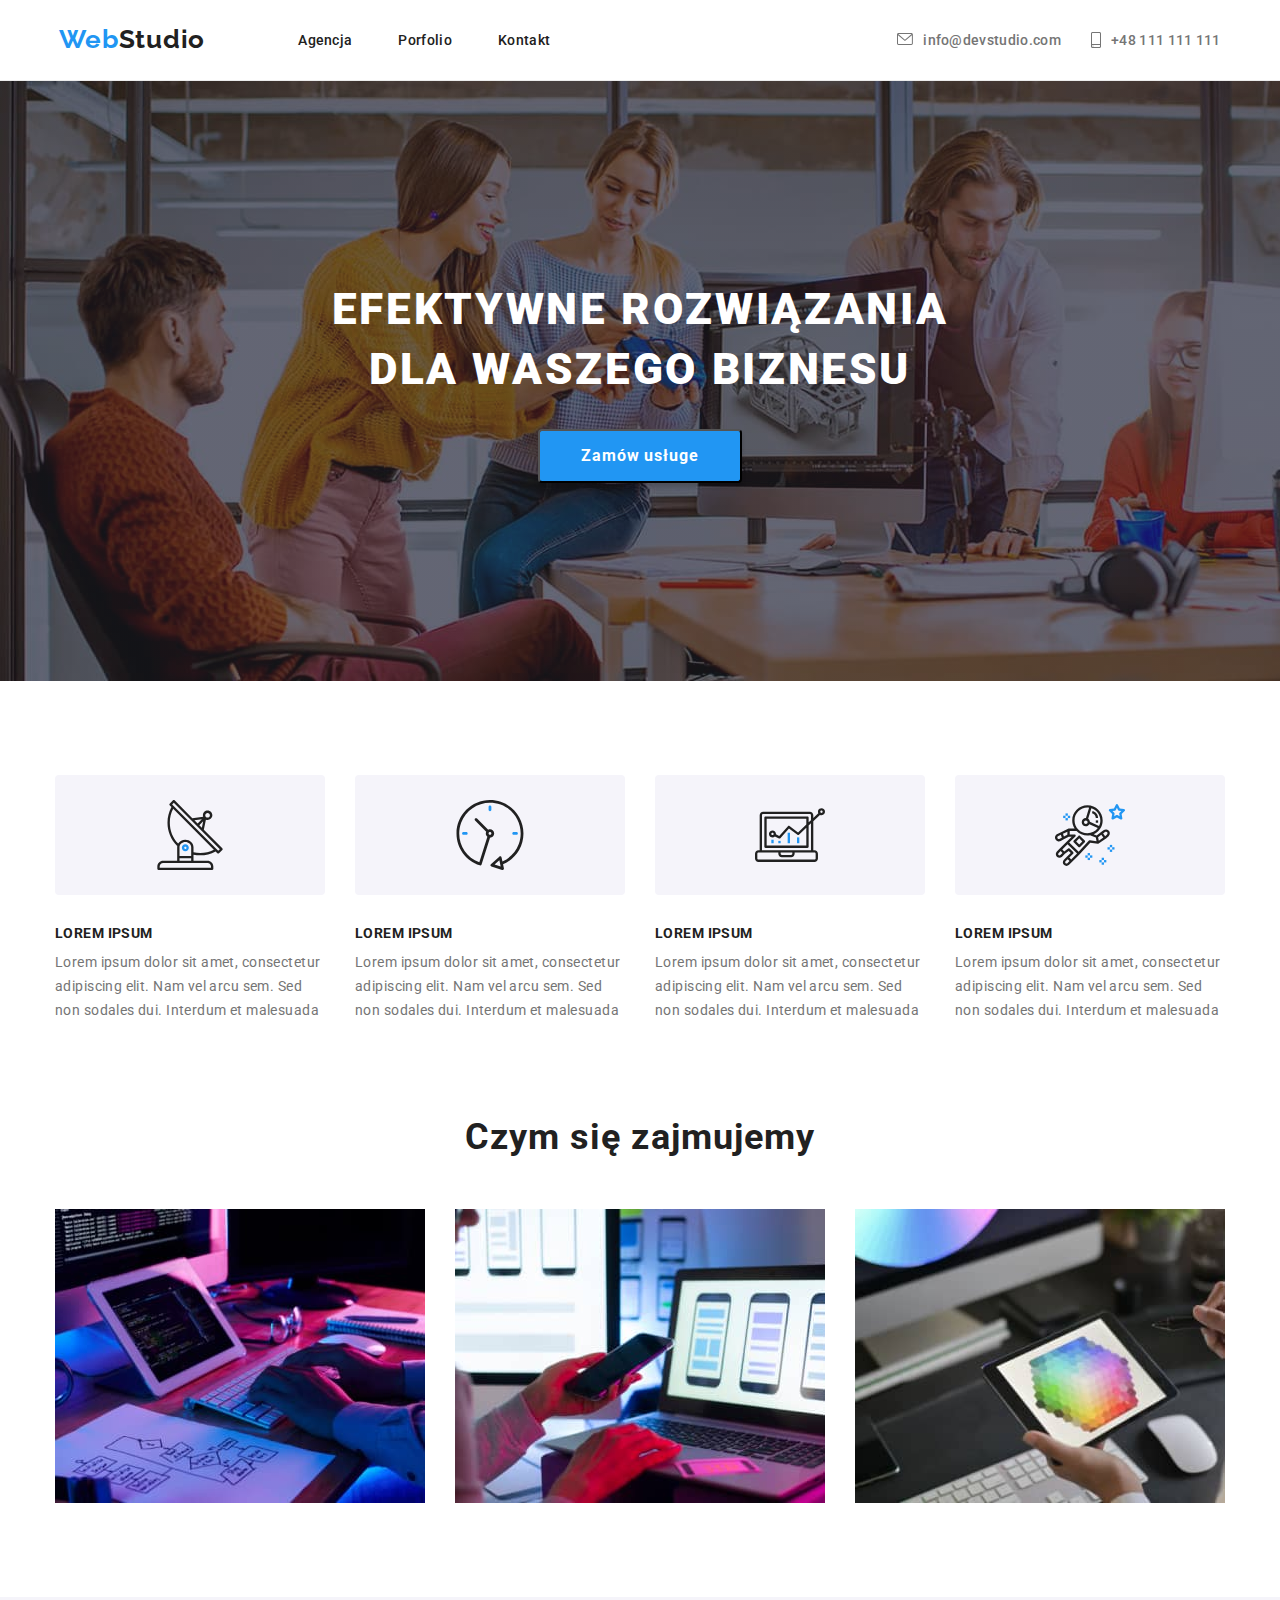
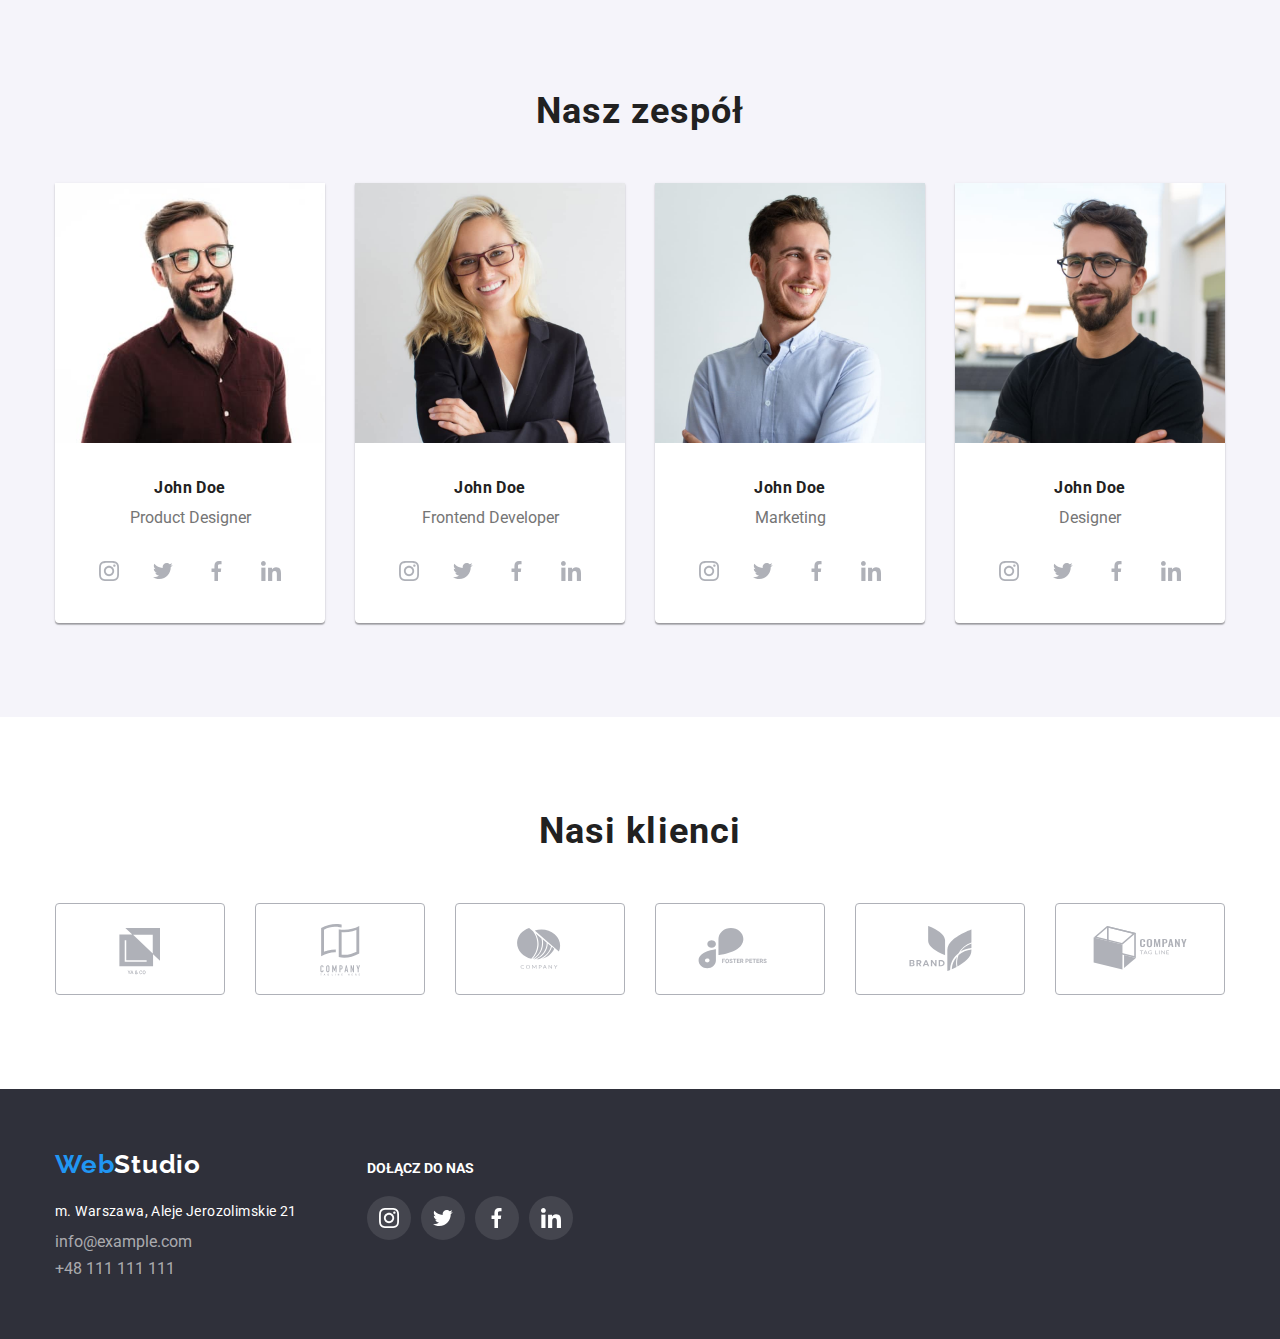
<file: index.html>
<!DOCTYPE html>
<html lang="pl">
  <head>
    <meta charset="UTF-8" />
    <meta http-equiv="X-UA-Compatible" content="IE=edge" />
    <meta name="viewport" content="width=device-width, initial-scale=1.0" />
    <link
      rel="stylesheet"
      href="https://cdnjs.cloudflare.com/ajax/libs/modern-normalize/1.0.0/modern-normalize.min.css"
    />
    <link rel="preconnect" href="https://fonts.googleapis.com" />
    <link rel="preconnect" href="https://fonts.gstatic.com" crossorigin />
    <link
      href="https://fonts.googleapis.com/css2?family=Raleway:wght@700&family=Roboto:wght@400;500;700;900&display=swap"
      rel="stylesheet"
    />
    <link rel="stylesheet" href="css/styles.css" />
    <title>Main page</title>
  </head>

  <body>
    <header class="menu">
      <div class="container">
        <div class="menu-wrapper">
          <a class="logo-header link" href="index.html"
            >Web<span>Studio</span></a
          >
          <!--Menu-->
          <nav class="navigation">
            <ul class="navigation-list list">
              <li class="navigation-list-item">
                <a class="navigation-link link" href="index.html">Agencja</a>
              </li>
              <li class="navigation-list-item">
                <a class="navigation-link link" href="portfolio.html"
                  >Porfolio</a
                >
              </li>
              <li class="navigation-list-item">
                <a class="navigation-link link" href="#">Kontakt</a>
              </li>
            </ul>
          </nav>
          <!--Contacts link-->
          <ul class="contact-list list">
            <li>
              <a class="contact-mail link" href="mailto:info@devstudio.com">
                <svg class="contact-mail-icon" width="16" height="12">
                  <use href="./images/icons.svg#icon-envelope"></use></svg
                >info@devstudio.com</a
              >
            </li>
            <li>
              <a class="contact-phone link" href="tel:+48111111111">
                <svg class="contact-phone-icon" width="10" height="16">
                  <use href="./images/icons.svg#icon-smartphone"></use>
                </svg>
                +48 111 111 111</a
              >
            </li>
          </ul>
        </div>
      </div>
    </header>

    <main>
      <!--HEADER-->
      <section class="hero-section">
        <div class="container">
          <div class="header">
            <h1 class="header-tittle">
              EFEKTYWNE ROZWIĄZANIA DLA WASZEGO BIZNESU
            </h1>
            <button class="header-button" type="button">Zamów usługe</button>
          </div>
        </div>
      </section>
      <!--Section with white background-->
      <section class="section">
        <div class="container">
          <div class="strengths">
            <ul class="strengths-icons-list list">
              <li class="strengths-icons-list-item">
                <svg class="strengths-icon" width="70" height="70">
                  <use href="./images/icons.svg#icon-antenna"></use>
                </svg>
              </li>
              <li class="strengths-icons-list-item">
                <svg class="strengths-icon" width="70" height="70">
                  <use href="./images/icons.svg#icon-clock"></use>
                </svg>
              </li>
              <li class="strengths-icons-list-item">
                <svg class="strengths-icon" width="70" height="70">
                  <use href="./images/icons.svg#icon-diagram"></use>
                </svg>
              </li>
              <li class="strengths-icons-list-item">
                <svg class="strengths-icon" width="70" height="70">
                  <use href="./images/icons.svg#icon-astronaut"></use>
                </svg>
              </li>
            </ul>
          </div>
        </div>

        <div class="container">
          <div class="grid">
            <div class="grid-item">
              <h3 class="grid-item-title">LOREM IPSUM</h3>
              <p class="grid-description">
                Lorem ipsum dolor sit amet, consectetur adipiscing elit. Nam vel
                arcu sem. Sed non sodales dui. Interdum et malesuada
              </p>
            </div>

            <div class="grid-item">
              <h3 class="grid-item-title">LOREM IPSUM</h3>
              <p class="grid-description">
                Lorem ipsum dolor sit amet, consectetur adipiscing elit. Nam vel
                arcu sem. Sed non sodales dui. Interdum et malesuada
              </p>
            </div>

            <div class="grid-item">
              <h3 class="grid-item-title">LOREM IPSUM</h3>
              <p class="grid-description">
                Lorem ipsum dolor sit amet, consectetur adipiscing elit. Nam vel
                arcu sem. Sed non sodales dui. Interdum et malesuada
              </p>
            </div>

            <div class="grid-item">
              <h3 class="grid-item-title">LOREM IPSUM</h3>
              <p class="grid-description">
                Lorem ipsum dolor sit amet, consectetur adipiscing elit. Nam vel
                arcu sem. Sed non sodales dui. Interdum et malesuada
              </p>
            </div>
          </div>
        </div>
      </section>

      <!--Section "Czym się zajmujemy"-->
      <section class="section section-offer">
        <div class="container">
          <div class="offer">
            <h2>Czym się zajmujemy</h2>
            <ul class="offer-list list">
              <li class="offer-list-item">
                <img
                  src="images/img01.jpg"
                  alt="programer-working"
                  width="370"
                  height="294"
                />
              </li>
              <li class="offer-list-item">
                <img
                  src="images/img02.jpg"
                  alt="smartphone"
                  width="370"
                  height="294"
                />
              </li>
              <li class="offer-list-item">
                <img
                  src="images/img03.jpg"
                  alt="graphic-tablet"
                  width="370"
                  height="294"
                />
              </li>
            </ul>
          </div>
        </div>
      </section>

      <!--Section "Nasz zespół"-->
      <section class="section section-team">
        <div class="container">
          <div>
            <h2>Nasz zespół</h2>
            <ul class="team-list list">
              <li class="team-list-item">
                <figure>
                  <img
                    src="images/person01.jpg"
                    alt="man-with-glasses"
                    width="270"
                    height="260"
                  />
                  <figcaption>
                    <span><b>John Doe</b></span
                    ><br />Product Designer
                  </figcaption>
                  <ul class="social-list list">
                    <li class="social-list-item icon-link">
                      <a class="social-list-link" href="#">
                        <svg class="social-icon" width="20" height="20">
                          <use href="./images/icons.svg#icon-instagram"></use>
                        </svg>
                      </a>
                    </li>
                    <li class="social-list-item icon-link">
                      <a class="social-list-link" href="#">
                        <svg class="social-icon" width="20" height="20">
                          <use href="./images/icons.svg#icon-tweeter"></use>
                        </svg>
                      </a>
                    </li>
                    <li class="social-list-item icon-link">
                      <a class="social-list-link" href="#">
                        <svg class="social-icon" width="20" height="20">
                          <use href="./images/icons.svg#icon-facebook"></use>
                        </svg>
                      </a>
                    </li>
                    <li class="social-list-item icon-link">
                      <a class="social-list-link" href="#">
                        <svg class="social-icon" width="20" height="20">
                          <use href="./images/icons.svg#icon-linkedin"></use>
                        </svg>
                      </a>
                    </li>
                  </ul>
                </figure>
              </li>
              <li class="team-list-item">
                <figure>
                  <img
                    src="images/person02.jpg"
                    alt="woman-with-glasses"
                    width="270"
                    height="260"
                  />
                  <figcaption>
                    <span><b>John Doe</b></span
                    ><br />Frontend Developer
                  </figcaption>
                  <ul class="social-list list">
                    <li class="social-list-item icon-link">
                      <a class="social-list-link" href="#">
                        <svg class="social-icon" width="20" height="20">
                          <use href="./images/icons.svg#icon-instagram"></use>
                        </svg>
                      </a>
                    </li>
                    <li class="social-list-item icon-link">
                      <a class="social-list-link" href="#">
                        <svg class="social-icon" width="20" height="20">
                          <use href="./images/icons.svg#icon-tweeter"></use>
                        </svg>
                      </a>
                    </li>
                    <li class="social-list-item icon-link">
                      <a class="social-list-link" href="#">
                        <svg class="social-icon" width="20" height="20">
                          <use href="./images/icons.svg#icon-facebook"></use>
                        </svg>
                      </a>
                    </li>
                    <li class="social-list-item icon-link">
                      <a class="social-list-link" href="#">
                        <svg class="social-icon" width="20" height="20">
                          <use href="./images/icons.svg#icon-linkedin"></use>
                        </svg>
                      </a>
                    </li>
                  </ul>
                </figure>
              </li>
              <li class="team-list-item">
                <figure>
                  <img
                    src="images/person03.jpg"
                    alt="man-in-shirt"
                    width="270"
                    height="260"
                  />
                  <figcaption>
                    <span><b>John Doe</b></span
                    ><br />Marketing
                  </figcaption>
                  <ul class="social-list list">
                    <li class="social-list-item icon-link">
                      <a class="social-list-link" href="#">
                        <svg class="social-icon" width="20" height="20">
                          <use href="./images/icons.svg#icon-instagram"></use>
                        </svg>
                      </a>
                    </li>
                    <li class="social-list-item icon-link">
                      <a class="social-list-link" href="#">
                        <svg class="social-icon" width="20" height="20">
                          <use href="./images/icons.svg#icon-tweeter"></use>
                        </svg>
                      </a>
                    </li>
                    <li class="social-list-item icon-link">
                      <a class="social-list-link" href="#">
                        <svg class="social-icon" width="20" height="20">
                          <use href="./images/icons.svg#icon-facebook"></use>
                        </svg>
                      </a>
                    </li>
                    <li class="social-list-item icon-link">
                      <a class="social-list-link" href="#">
                        <svg class="social-icon" width="20" height="20">
                          <use href="./images/icons.svg#icon-linkedin"></use>
                        </svg>
                      </a>
                    </li>
                  </ul>
                </figure>
              </li>
              <li class="team-list-item">
                <figure>
                  <img
                    src="images/person04.jpg"
                    alt="man-with-glasses"
                    width="270"
                    height="260"
                  />
                  <figcaption>
                    <span><b>John Doe</b></span
                    ><br />Designer
                  </figcaption>
                  <ul class="social-list list">
                    <li class="social-list-item icon-link">
                      <a class="social-list-link" href="#">
                        <svg class="social-icon" width="20" height="20">
                          <use href="./images/icons.svg#icon-instagram"></use>
                        </svg>
                      </a>
                    </li>
                    <li class="social-list-item icon-link">
                      <a class="social-list-link" href="#">
                        <svg class="social-icon" width="20" height="20">
                          <use href="./images/icons.svg#icon-tweeter"></use>
                        </svg>
                      </a>
                    </li>
                    <li class="social-list-item icon-link">
                      <a class="social-list-link" href="#">
                        <svg class="social-icon" width="20" height="20">
                          <use href="./images/icons.svg#icon-facebook"></use>
                        </svg>
                      </a>
                    </li>
                    <li class="social-list-item icon-link">
                      <a class="social-list-link" href="#">
                        <svg class="social-icon" width="20" height="20">
                          <use href="./images/icons.svg#icon-linkedin"></use>
                        </svg>
                      </a>
                    </li>
                  </ul>
                </figure>
              </li>
            </ul>
          </div>
        </div>
      </section>

      <!--Section "Nasi kleinci"-->
      <section class="section">
        <div class="container">
          <div>
            <h2>Nasi klienci</h2>
            <ul class="clients-list">
              <li class="clients-list-item list">
                <a class="clients-list-link" href="#">
                  <svg class="client-icon">
                    <use href="./images/icons.svg#icon-Client1"></use>
                  </svg>
                </a>
              </li>
              <li class="clients-list-item list">
                <a class="clients-list-link" href="#">
                  <svg class="client-icon">
                    <use href="./images/icons.svg#icon-Client2"></use>
                  </svg>
                </a>
              </li>
              <li class="clients-list-item list">
                <a class="clients-list-link" href="#">
                  <svg class="client-icon">
                    <use href="./images/icons.svg#icon-Client3"></use>
                  </svg>
                </a>
              </li>
              <li class="clients-list-item list">
                <a class="clients-list-link" href="#">
                  <svg class="client-icon">
                    <use href="./images/icons.svg#icon-Client4"></use>
                  </svg>
                </a>
              </li>
              <li class="clients-list-item list">
                <a class="clients-list-link" href="#">
                  <svg class="client-icon">
                    <use href="./images/icons.svg#icon-Client5"></use>
                  </svg>
                </a>
              </li>
              <li class="clients-list-item list">
                <a class="clients-list-link" href="#">
                  <svg class="client-icon">
                    <use href="./images/icons.svg#icon-Client6"></use>
                  </svg>
                </a>
              </li>
            </ul>
          </div>
        </div>
        </div>
      </section>
    </main>

    <!--Footer-->
    <footer>
      <div class="container">
        <div class="contacts">
          <a class="logo-footer link" href="/">Web<span>Studio</span></a>
          <address class="adres-footer">
            m. Warszawa, Aleje Jerozolimskie 21 <br />
          </address>
          <ul class="contact-footer list">
            <li class="contact-footer-item">
              <a class="contact-footer-mail link" href="mailto:info@example.com"
                >info@example.com</a
              >
            </li>
            <li class="contact-footer-item">
              <a class="contact-footer-phone link" href="tel:+48111111111"
                >+48 111 111 111</a
              >
            </li>
          </ul>
        </div>
        <div class="social-in-footer">
          <p class="social-list-footer-title">Dołącz do nas</p>
          <ul class="social-list-footer list">
            <li class="social-list-footer-item icon-link">
              <a class="social-list-footer-link" href="#">
                <svg class="social-icon" width="20" height="20">
                  <use href="./images/icons.svg#icon-instagram"></use>
                </svg>
              </a>
            </li>
            <li class="social-list-footer-item icon-link">
              <a class="social-list-footer-link" href="#">
                <svg class="social-icon" width="20" height="20">
                  <use href="./images/icons.svg#icon-tweeter"></use>
                </svg>
              </a>
            </li>
            <li class="social-list-footer-item icon-link">
              <a class="social-list-footer-link" href="#">
                <svg class="social-icon" width="20" height="20">
                  <use href="./images/icons.svg#icon-facebook"></use>
                </svg>
              </a>
            </li>
            <li class="social-list-footer-item icon-link">
              <a class="social-list-footer-link" href="#">
                <svg class="social-icon" width="20" height="20">
                  <use href="./images/icons.svg#icon-linkedin"></use>
                </svg>
              </a>
            </li>
          </ul>
        </div>
      </div>
    </footer>
  </body>
</html>
</file>
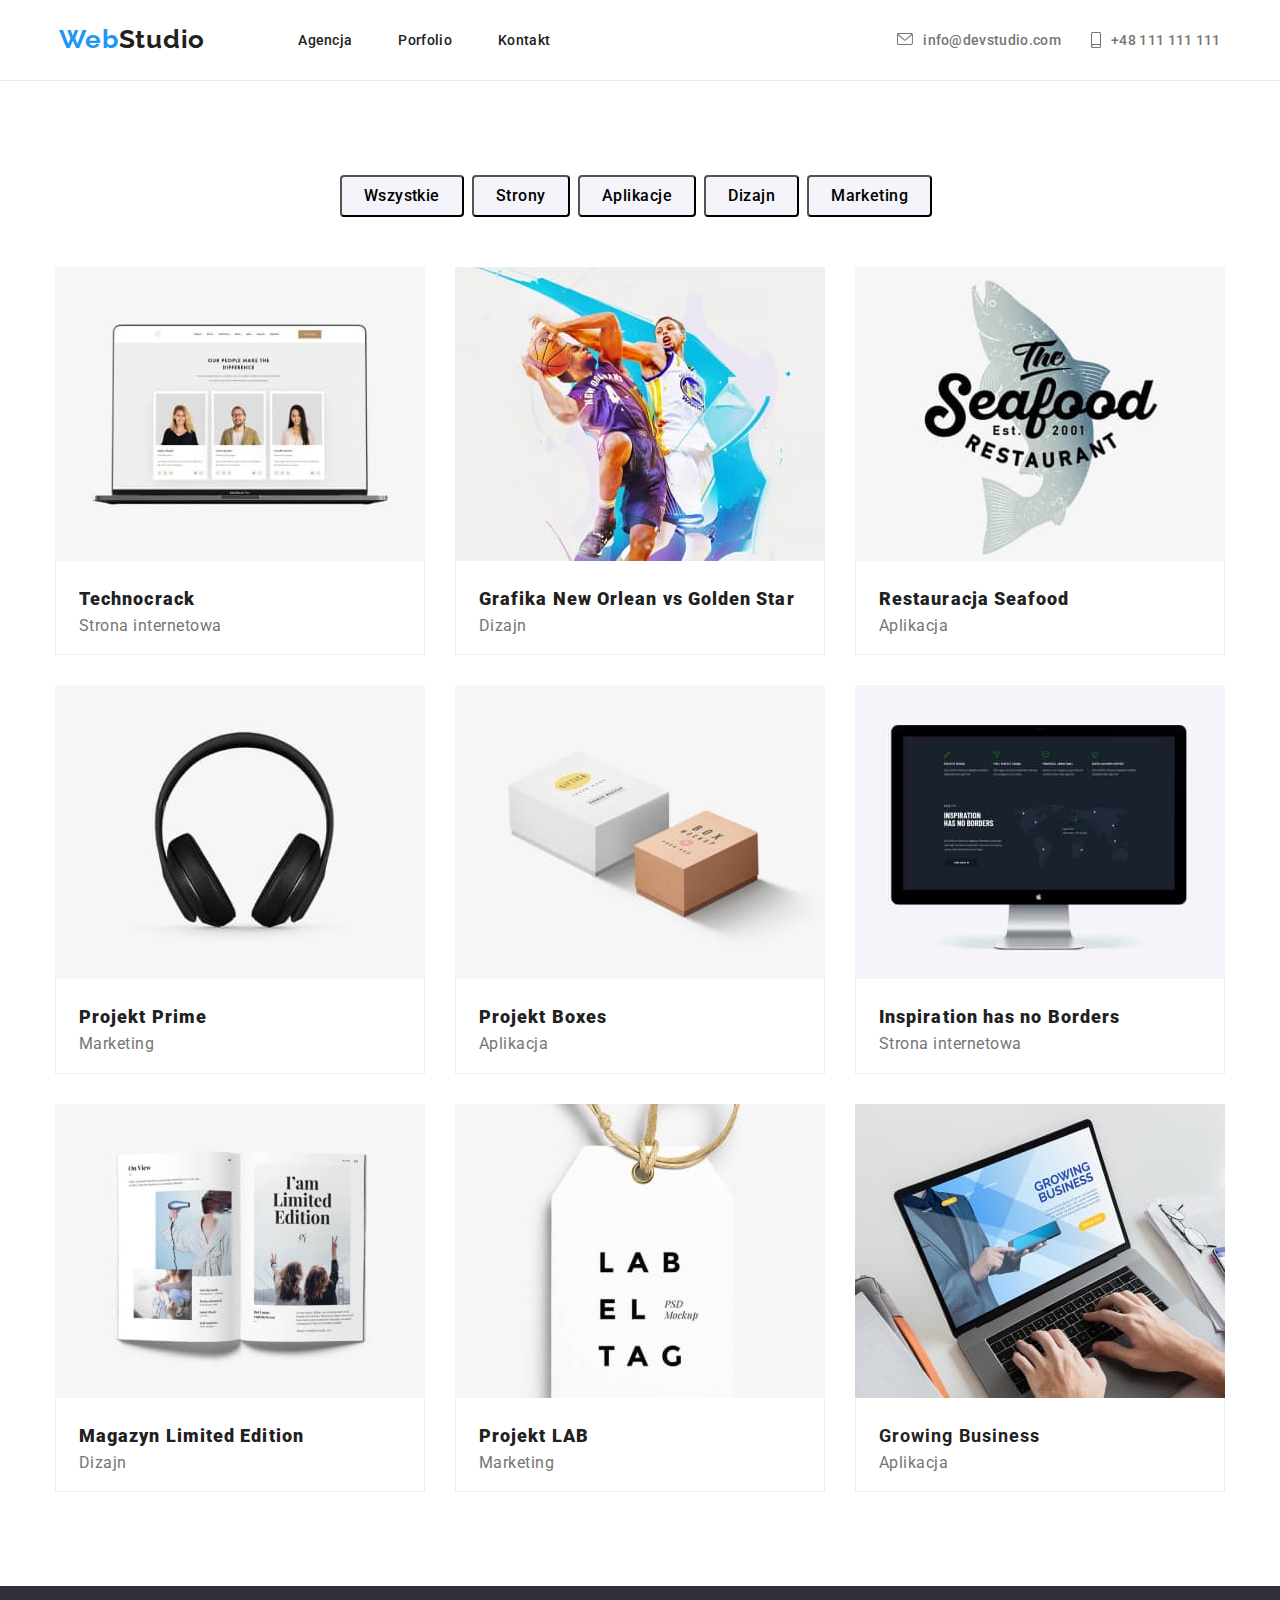
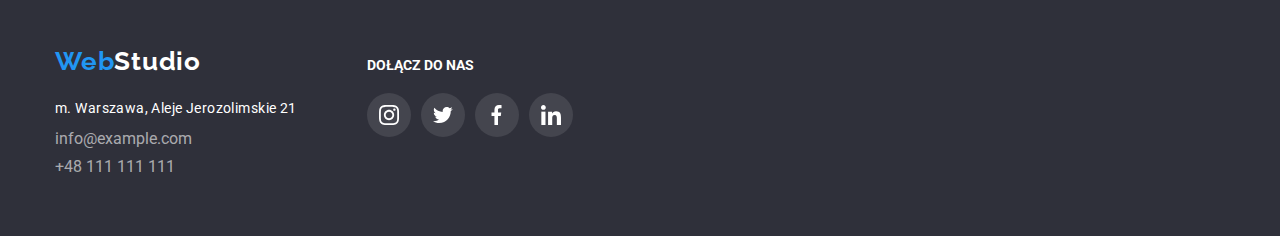
<file: portfolio.html>
<!DOCTYPE html>
<html lang="pl">
  <head>
    <meta charset="UTF-8" />
    <meta http-equiv="X-UA-Compatible" content="IE=edge" />
    <meta name="viewport" content="width=device-width, initial-scale=1.0" />
    <link
      rel="stylesheet"
      href="https://cdnjs.cloudflare.com/ajax/libs/modern-normalize/1.0.0/modern-normalize.min.css"
    />
    <link rel="preconnect" href="https://fonts.googleapis.com" />
    <link rel="preconnect" href="https://fonts.gstatic.com" crossorigin />
    <link
      href="https://fonts.googleapis.com/css2?family=Raleway:wght@700&family=Roboto:wght@400;500;700;900&display=swap"
      rel="stylesheet"
    />
    <link rel="stylesheet" href="css/styles.css" />
    <title>Portfolio</title>
  </head>

  <body>
    <header class="menu">
      <div class="container">
        <div class="menu-wrapper">
          <a class="logo-header link" href="index.html"
            >Web<span>Studio</span></a
          >
          <!--Menu-->
          <nav class="navigation">
            <ul class="navigation-list list">
              <li class="navigation-list-item">
                <a class="navigation-link link" href="index.html">Agencja</a>
              </li>
              <li class="navigation-list-item">
                <a class="navigation-link link" href="portfolio.html"
                  >Porfolio</a
                >
              </li>
              <li class="navigation-list-item">
                <a class="navigation-link link" href="#">Kontakt</a>
              </li>
            </ul>
          </nav>
          <!--Contacts link-->
          <ul class="contact-list list">
            <li>
              <a class="contact-mail link" href="mailto:info@devstudio.com">
                <svg class="contact-mail-icon" width="16" height="12">
                  <use href="./images/icons.svg#icon-envelope"></use></svg
                >info@devstudio.com</a
              >
            </li>
            <li>
              <a class="contact-phone link" href="tel:+48111111111">
                <svg class="contact-phone-icon" width="10" height="16">
                  <use href="./images/icons.svg#icon-smartphone"></use>
                </svg>
                +48 111 111 111</a
              >
            </li>
          </ul>
        </div>
      </div>
    </header>

    <main>
      <!--Portfolio-->
      <section class="section-portfolio section">
        <!--Filters-->
        <div class="container">
          <div class="filters">
            <ul class="filters-buttons list">
              <li>
                <button class="filter-buttons-item" type="button">
                  Wszystkie
                </button>
              </li>
              <li>
                <button class="filter-buttons-item" type="button">
                  Strony
                </button>
              </li>
              <li>
                <button class="filter-buttons-item" type="button">
                  Aplikacje
                </button>
              </li>
              <li>
                <button class="filter-buttons-item" type="button">
                  Dizajn
                </button>
              </li>
              <li>
                <button class="filter-buttons-item" type="button">
                  Marketing
                </button>
              </li>
            </ul>
          </div>
        </div>

          <!--Projects-->
        <div class="container">
            <div class="projects">
              <ul class="projects-list list">
                <li class="projects-list-item">
                  <figure>
                    <img
                      src="images/img-8.jpg"
                      alt="laptop"
                      width="370"
                      height="294"
                    />
                    <figcaption>
                      <span><b>Technocrack</b></span
                      ><br />
                      <div class="projects-category">Strona internetowa</div>
                    </figcaption>
                  </figure>
                </li>
                <li class="projects-list-item">
                  <figure>
                    <img
                      src="images/img-7.jpg"
                      alt="basketball"
                      width="370"
                      height="294"
                    />
                    <figcaption>
                      <span><b>Grafika New Orlean vs Golden Star</b></span
                      ><br />
                      <div class="projects-category">Dizajn</div>
                    </figcaption>
                  </figure>
                </li>
                <li class="projects-list-item">
                  <figure>
                    <img
                      src="images/img-6.jpg"
                      alt="seafood"
                      width="370"
                      height="294"
                    />
                    <figcaption>
                      <span><b>Restauracja Seafood</b></span
                      ><br />
                      <div class="projects-category">Aplikacja</div>
                    </figcaption>
                  </figure>
                </li>
                <li class="projects-list-item">
                  <figure>
                    <img
                      src="images/img-5.jpg"
                      alt="headphones"
                      width="370"
                      height="294"
                    />
                    <figcaption>
                      <span><b>Projekt Prime</b></span
                      ><br />
                      <div class="projects-category">Marketing</div>
                    </figcaption>
                  </figure>
                </li>
                <li class="projects-list-item">
                  <figure>
                    <img
                      src="images/img-4.jpg"
                      alt="boxes"
                      width="370"
                      height="294"
                    />
                    <figcaption>
                      <span><b>Projekt Boxes</b></span
                      ><br />
                      <div class="projects-category">Aplikacja</div>
                    </figcaption>
                  </figure>
                </li>
                <li class="projects-list-item">
                  <figure>
                    <img
                      src="images/img-3.jpg"
                      alt="monitor"
                      width="370"
                      height="294"
                    />
                    <figcaption>
                      <span><b>Inspiration has no Borders</b></span
                      ><br />
                      <div class="projects-category">Strona internetowa</div>
                    </figcaption>
                  </figure>
                </li>
                <li class="projects-list-item">
                  <figure>
                    <img
                      src="images/img-2.jpg"
                      alt="magazine"
                      width="370"
                      height="294"
                    />
                    <figcaption>
                      <span><b>Magazyn Limited Edition</b></span
                      ><br />
                      <div class="projects-category">Dizajn</div>
                    </figcaption>
                  </figure>
                </li>
                <li class="projects-list-item">
                  <figure>
                    <img
                      src="images/img-1.jpg"
                      alt="label"
                      width="370"
                      height="294"
                    />
                    <figcaption>
                      <span><b>Projekt LAB</b></span
                      ><br />
                      <div class="projects-category">Marketing</div>
                    </figcaption>
                  </figure>
                </li>
                <li class="projects-list-item">
                  <figure>
                    <img
                      src="images/img.jpg"
                      alt="laptop-keyboard"
                      width="370"
                      height="294"
                    />
                    <figcaption>
                      <span>Growing Business</span><br />
                      <div class="projects-category">Aplikacja</div>
                    </figcaption>
                  </figure>
                </li>
              </ul>
            </div>
          </div>
        
      </section>
    </main>

    <!--Footer-->
    <footer>
      <div class="container">
        <div class="contacts">
          <a class="logo-footer link" href="/">Web<span>Studio</span></a>
          <address class="adres-footer">
            m. Warszawa, Aleje Jerozolimskie 21 <br />
          </address>
          <ul class="contact-footer list">
            <li class="contact-footer-item">
              <a class="contact-footer-mail link" href="mailto:info@example.com"
                >info@example.com</a
              >
            </li>
            <li class="contact-footer-item">
              <a class="contact-footer-phone link" href="tel:+48111111111"
                >+48 111 111 111</a
              >
            </li>
          </ul>
        </div>
        <div class="social-in-footer">
          <p class="social-list-footer-title">Dołącz do nas</p>
          <ul class="social-list-footer list">
            <li class="social-list-footer-item icon-link">
              <a class="social-list-footer-link" href="#">
                <svg class="social-icon" width="20" height="20">
                  <use href="./images/icons.svg#icon-instagram"></use>
                </svg>
              </a>
            </li>
            <li class="social-list-footer-item icon-link">
              <a class="social-list-footer-link" href="#">
                <svg class="social-icon" width="20" height="20">
                  <use href="./images/icons.svg#icon-tweeter"></use>
                </svg>
              </a>
            </li>
            <li class="social-list-footer-item icon-link">
              <a class="social-list-footer-link" href="#">
                <svg class="social-icon" width="20" height="20">
                  <use href="./images/icons.svg#icon-facebook"></use>
                </svg>
              </a>
            </li>
            <li class="social-list-footer-item icon-link">
              <a class="social-list-footer-link" href="#">
                <svg class="social-icon" width="20" height="20">
                  <use href="./images/icons.svg#icon-linkedin"></use>
                </svg>
              </a>
            </li>
          </ul>
        </div>
      </div>
    </footer>
  </body>
</html>
</file>
<file: css/styles.css>
:root {
  --main-font: "Roboto", sans-serif;
  --secondary-font: "Raleway", sans-serif;
  --main-color: #2196f3;
  --font-color: #212121;
}

body {
  font-family: var(--main-font);
  color: var(--font-color);
}

h1,
h2,
h3 {
  margin: 0;
}

ul {
  margin: 0;
  padding: 0;
}

img {
  display: block;
}

figure {
  margin: 0;
}

.list {
  list-style: none;
}

.link {
  text-decoration: none;
}
.container {
  width: 1200px;
  padding: 0 15px;
  height: 100%;
  margin: 0 auto;
  display: flex;
  flex-wrap: nowrap;
  justify-content: center;
}

.section {
  padding: 94px 0;
}

/*===========COMPONENTS===========*/
button {
  cursor: pointer;
}

/*===========MENU===========*/
header {
  border-bottom: 1px solid #ececec;
}

.menu {
  background: #ffffff;
}
.menu-wrapper {
  display: flex;
  align-items: center;
}

.logo-header {
  padding-top: 24px;
  padding-bottom: 25px;
  margin-right: 93px;

  font-family: var(--secondary-font);
  font-weight: bold;
  font-size: 26px;
  line-height: 1.192;
  letter-spacing: 0.03em;

  color: var(--main-color);
}

.logo-header > span {
  color: var(--font-color);
}
/**Navigation*/
.navigation {
  display: flex;
  width: 254px;
  margin-right: 345px;
}
.navigation-list {
  display: flex;
}
.navigation-list-item,
.contact-list {
  font-family: var(--main-font);
  font-weight: 500;
  font-size: 14px;
  line-height: 16px;
  letter-spacing: 0.02rem;
  fill: #757575;
}
.navigation-list-item:not(:last-child) {
  margin-right: 46px;
}

.navigation-link {
  color: var(--font-color);
}
.contact-phone-icon {
  margin-right: 10px;
}
.contact-phone-icon:hover {
  fill: var(--main-color);
}
.navigation-link:hover,
.navigation-link:focus,
.navigation-link:active,
.contact-mail:hover,
.contact-mail:focus,
.contact-phone:hover,
.contact-phone:focus {
  color: var(--main-color);
  fill: var(--main-color);
}
.contact-mail {
  margin-right: 30px;
}
.contact-mail-icon {
  margin-right: 10px;
}
.contact-phone {
  display: flex;
}
.contact-list {
  display: flex;
}
.contact-list a {
  font-style: normal;
  color: #757575;
}
/*=========== END MENU===========*/

/* =========== MAIN PAGE HEADER===========*/
.hero-section {
  height: 600px;
  background: #2f303a;
  background-image: linear-gradient(
      rgba(47, 48, 58, 0.4),
      rgba(47, 48, 58, 0.4)
    ),
    url("../images/header-bg.jpg");
  background-size: cover;
  background-repeat: no-repeat;
}
.header {
  display: flex;
  flex-direction: column;
  align-items: center;
  justify-content: center;
}
.header-tittle {
  width: 696px;
  left: 452px;
  bottom: 280px;

  font-family: var(--main-font);
  font-weight: 900;
  font-size: 44px;
  line-height: 60px;

  text-align: center;
  letter-spacing: 0.06em;
  text-transform: uppercase;

  color: #ffffff;
}

.header button {
  margin-top: 30px;
  padding: 10px 41px;

  background: var(--main-color);
  box-shadow: 0px 4px 4px rgba(0, 0, 0, 0.15);
  border-radius: 4px;

  font-family: var(--main-font);
  font-weight: bold;
  font-size: 16px;
  line-height: 1.875;

  text-align: center;
  letter-spacing: 0.06em;

  color: #ffffff;
}
/* =========== END MAIN PAGE HEADER===========*/

/* =========== MAIN SECTION MAIN PAGE===========*/
/*our strengths*/

.strengths-icons-list {
  display: flex;
  align-items: center;
  justify-content: center;
}

.strengths-icons-list-item {
  display: flex;
  width: 270px;
  height: 120px;
  border-radius: 4px;
  background-color: #f5f4fa;
  margin-right: 30px;
  margin-bottom: 30px;
  align-items: center;
  justify-content: center;
}
.strengths-icons-list-item:last-child {
  margin-right: 0;
}

/*Grid*/
.grid-item-title {
  margin-bottom: 10px;
  font-family: var(--main-font);
  font-size: 14px;
  line-height: 1.142;
  font-weight: 700;
  color: #212121;
  letter-spacing: 0.03em;
  text-transform: uppercase;
}
.grid-description {
  font-family: var(--main-font);
  font-size: 14px;
  line-height: 1.714;
  color: #757575;
  letter-spacing: 0.03em;
  margin: 0;
}
.grid {
  display: flex;
  flex-wrap: wrap;
}
.grid-item {
  flex-basis: calc(100% / 4 - 22.5px);
  margin-right: 30px;
}
.grid-item:last-child {
  margin-right: 0;
}

/*Section "Czym się zajmujemy*/
h2 {
  font-family: var(--main-font);
  font-weight: bold;
  font-size: 36px;
  line-height: 1.166;
  text-align: center;
  letter-spacing: 0.03em;
  margin-bottom: 50px;
}
.section-offer {
  padding-top: 0px;
}
.offer-list {
  display: flex;
  justify-content: center;
}
.offer-list-item {
  margin-right: 30px;
}
.offer-list-item:last-child {
  margin-right: 0;
}
/*Section "Team*/
.section-team {
  background-color: #f5f4fa;
}
.team-list {
  display: flex;
  justify-content: center;
}
.team-list-item {
  background: #ffffff;
  margin-right: 30px;

  box-shadow: 0px 1px 3px rgba(0, 0, 0, 0.12), 0px 1px 1px rgba(0, 0, 0, 0.14),
    0px 2px 1px rgba(0, 0, 0, 0.2);
  border-radius: 0px 0px 4px 4px;
}
.team-list-item:last-child {
  margin-right: 0%;
}

.team-list-item span {
  font-size: 16px;
  line-height: 1.187;
  text-align: center;
  letter-spacing: 0.03em;
  color: var(--font-color);
}
.team-list-item figcaption {
  text-align: center;
  color: #757575;
  font-family: Roboto;
  font-size: 16px;
  line-height: 1.875;
  padding-bottom: 16px;
  padding-top: 30px;
}
.social-list {
  display: flex;
  align-items: center;
  justify-content: center;
  margin-bottom: 30px;
  fill: #afb1b8;
}

.social-list-link {
  display: flex;
  width: 44px;
  height: 44px;
  background-color: #ffffff;
  border-radius: 50%;
  align-items: center;
  justify-content: center;
}
.social-list-item {
  margin-right: 10px;
}
.social-list-item:last-child {
  margin-right: 0;
}

.social-list-link:hover,
.social-list-link:focus {
  fill: white;
  background-color: var(--main-color);
}

/*Our clients*/
.clients-list {
  display: flex;
  justify-content: center;
  fill: #afb1b8;
}
.clients-list-item:not(:last-child) {
  margin-right: 30px;
}
.clients-list-link {
  display: flex;
  width: 170px;
  height: 92px;
  border: 1px solid #afb1b8;
  border-radius: 4px;
  align-items: center;
  justify-content: center;
}
.clients-list-link:hover,
.clients-list-link:focus {
  fill: var(--main-color);
  border: 1px solid var(--main-color);
}

/*footer*/
footer {
  padding-top: 60px;
  padding-bottom: 60px;
  background: #2f303a;
}

footer a {
  color: rgba(255, 255, 255, 0.6);
}
footer .container {
  justify-content: flex-start;
  display: flex;
  align-items: baseline;
}
.logo-footer {
  font-family: Raleway;
  font-weight: bold;
  font-size: 26px;
  line-height: 1.192;
  letter-spacing: 0.03em;

  color: var(--main-color);
}

.logo-footer > span {
  color: white;
}
.contact-footer-mail:hover,
.contact-footer-mail:focus,
.contact-footer-phone:hover,
.contact-footer-phone:focus {
  color: var(--main-color);
}
.contact-footer {
  margin-top: 9px;
}
.contact-footer-item {
  margin-top: 9px;
}
.contacts {
  margin-right: 70px;
}
.adres-footer {
  margin-top: 20px;
  font-family: var(--main-font);
  font-style: normal;
  font-size: 14px;
  line-height: 1.714;
  letter-spacing: 0.03em;
  color: #ffffff;
}
.social-list-footer-title {
  font-family: var(--main-font);
  font-weight: 700;
  text-transform: uppercase;
  color: #ffffff;
  font-size: 14px;
  line-height: 1.142;
  margin-bottom: 20px;
  margin-top: 0;
}
.social-list-footer {
  display: flex;
  fill: white;
}
.social-list-footer-link {
  display: flex;
  width: 44px;
  height: 44px;
  border-radius: 50%;
  align-items: center;
  justify-content: center;
  background-color: rgba(255, 255, 255, 0.1);
}
.social-list-footer-link:hover {
  background-color: var(--main-color);
}
.social-list-footer-item {
  margin-right: 10px;
}
.social-list-footer-item:last-child {
  margin-right: 0;
}

/*=========== PORTFOLIO ===========*/

/*Filter buttons*/
.filters-buttons {
  display: flex;
  justify-content: center;
}
.filter-buttons-item {
  padding: 6px 22px;
  margin-right: 8px;
  margin-bottom: 50px;
}

.filters-buttons button:hover,
.filters-buttons button:focus,
.filters-buttons button {
  font-family: var(--main-font);
  border-radius: 4px;
  font-weight: 500;
  font-size: 16px;
  line-height: 1.625;
  text-align: center;
  letter-spacing: 0.03em;
}

.filters-buttons button {
  background: #f5f4fa;
}
.filters-buttons button:hover,
.filters-buttons button:focus {
  background: var(--main-color);

  box-shadow: 0px 3px 1px rgba(0, 0, 0, 0.1), 0px 1px 2px rgba(0, 0, 0, 0.08),
    0px 2px 2px rgba(0, 0, 0, 0.12);

  color: #ffffff;
}
/*Projects*/
.container-projects {
  display: flex;
  justify-content: center;
}

.projects {
  width: 1170px;
  display: flex;
  justify-content: start-end;
}
.projects-list {
  display: flex;
  flex-wrap: wrap;
  justify-content: space-between;
}
.tprojects-category {
  margin-top: 4px;
}

.projects-list span {
  font-family: Roboto;
  font-weight: bold;
  font-size: 18px;
  line-height: 2;
  letter-spacing: 0.06em;
  color: var(--font-color);
  margin-bottom: 10px;
}

.projects-list-item {
  background: #ffffff;
  box-shadow: inset 0px 0px 0px 1px #eee;
  margin-bottom: 30px;
}

.projects-list-item:hover,
.projects-list-item:focus {
  box-shadow: 0px 1px 1px rgba(0, 0, 0, 0.12), 0px 4px 4px rgba(0, 0, 0, 0.06),
    1px 4px 6px rgba(0, 0, 0, 0.16);
  cursor: pointer;
}

.projects-list-item:nth-last-child(-n + 3) {
  margin-bottom: 0;
}

.projects-list-item figcaption {
  font-family: var(--main-font);
  font-size: 16px;
  letter-spacing: 0.03em;
  color: #757575;
  padding-top: 20px;
  padding-bottom: 20px;
  padding-left: 24px;
}
/*=========== END PORTFOLIO ===========*/
</file>
